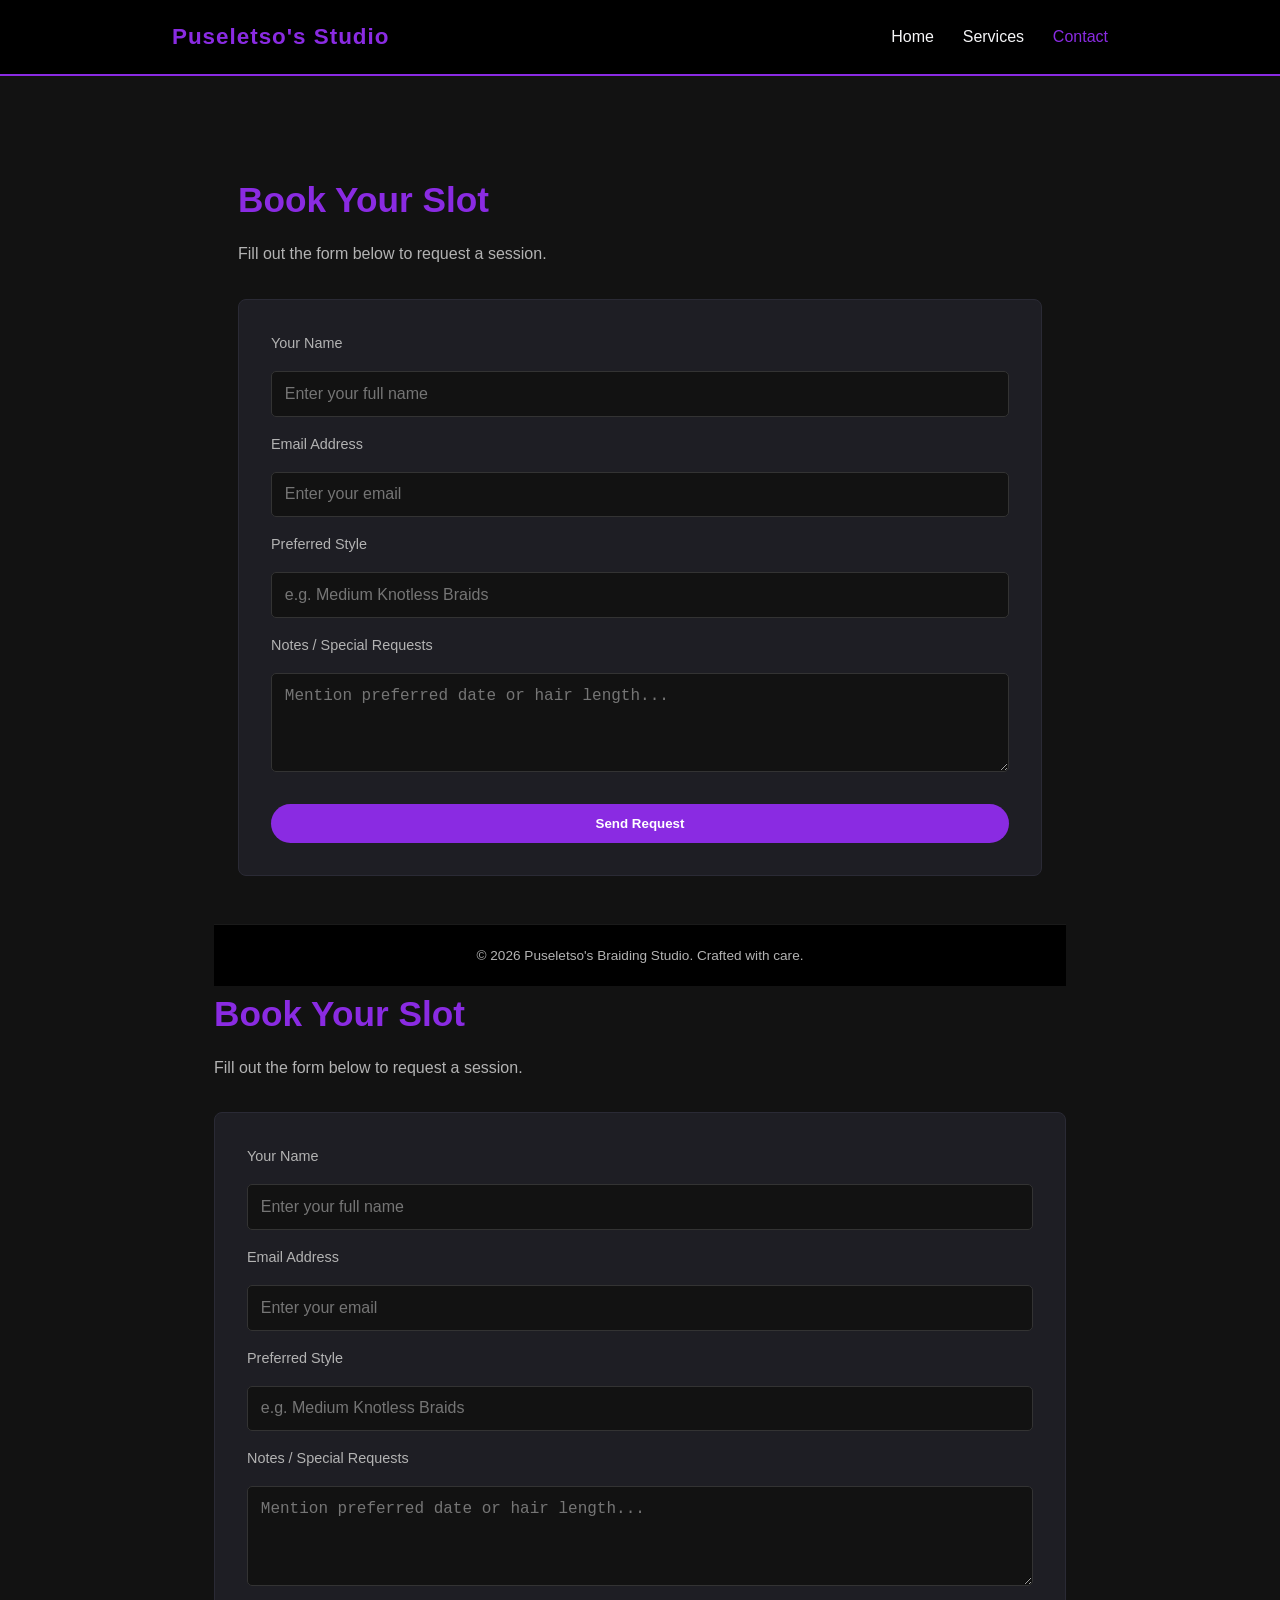
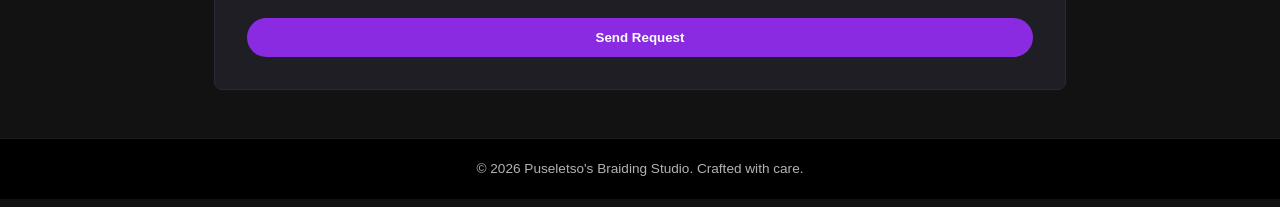
<file: contact.html>
<!DOCTYPE html>
<html lang="en">
<head>
  <meta charset="UTF-8">
  <meta name="viewport" content="width=device-width, initial-scale=1.0">
  <title>Contact - Puseletso's Braiding Studio</title>
  <link rel="stylesheet" href="styles.css">
</head>
<body>
  <header>
    <nav class="navbar">
      <div class="logo">Puseletso's Studio</div>
      <ul class="nav-links">
        <li><a href="index.html">Home</a></li>
        <li><a href="services.html">Services</a></li>
        <li><a href="contact.html" class="active">Contact</a></li>
      </ul>
    </nav>
  </header>

  <main class="content"><!DOCTYPE html>
<html lang="en">
<head>
  <meta charset="UTF-8">
  <meta name="viewport" content="width=device-width, initial-scale=1.0">
  <title>Contact - Puseletso's Braiding Studio</title>
  <link rel="stylesheet" href="styles.css">
</head>
<body>
  
  <main class="content">
    <h1>Book Your Slot</h1>
    <p class="subtitle">Fill out the form below to request a session.</p>

    <form class="contact-form" action="https://formsubmit.co/puseletsolesese32@gmail.com" method="POST">
      <label for="name">Your Name</label>
      <input type="text" id="name" name="Name" required placeholder="Enter your full name">

      <label for="email">Email Address</label>
      <input type="email" id="email" name="Email" required placeholder="Enter your email">

      <label for="style">Preferred Style</label>
      <input type="text" id="style" name="Preferred Style" placeholder="e.g. Medium Knotless Braids">

      <label for="message">Notes / Special Requests</label>
      <textarea id="message" name="Notes" rows="4" placeholder="Mention preferred date or hair length..."></textarea>

      <button type="submit" class="btn">Send Request</button>
    </form>
  </main>

  <footer>
    <p>&copy; 2026 Puseletso's Braiding Studio. Crafted with care.</p>
  </footer>
</body>
</html>
    <h1>Book Your Slot</h1>
    <p class="subtitle">Fill out the form below to request a session.</p>

    <form class="contact-form">
      <label for="name">Your Name</label>
      <input type="text" id="name" name="name" required placeholder="Enter your full name">

      <label for="email">Email Address</label>
      <input type="email" id="email" name="email" required placeholder="Enter your email">

      <label for="style">Preferred Style</label>
      <input type="text" id="style" name="style" placeholder="e.g. Medium Knotless Braids">

      <label for="message">Notes / Special Requests</label>
      <textarea id="message" name="message" rows="4" placeholder="Mention preferred date or hair length..."></textarea>

      <button type="submit" class="btn">Send Request</button>
    </form>
  </main>

  <footer>
    <p>&copy; 2026 Puseletso's Braiding Studio. Crafted with care.</p>
  </footer>
</body>
</html>
</file>
<file: styles.css>
/* Color Variables & Base Reset */
:root {
  --bg-dark: #121212;
  --bg-card: #1e1e24;
  --purple-primary: #8a2be2;
  --purple-hover: #a040f0;
  --text-light: #f5f5f7;
  --text-muted: #b3b3b3;
}

* {
  box-sizing: border-box;
  margin: 0;
  padding: 0;
}

body {
  font-family: 'Segoe UI', Tahoma, Geneva, Verdana, sans-serif;
  background-color: var(--bg-dark);
  color: var(--text-light);
  line-height: 1.6;
  display: flex;
  flex-direction: column;
  min-height: 100vh;
}

/* Header & Navigation */
header {
  background-color: #000000;
  border-bottom: 2px solid var(--purple-primary);
}

.navbar {
  display: flex;
  justify-content: space-between;
  align-items: center;
  max-width: 1000px;
  margin: 0 auto;
  padding: 1.2rem 2rem;
}

.logo {
  font-size: 1.4rem;
  font-weight: bold;
  color: var(--purple-primary);
  letter-spacing: 1px;
}

.nav-links {
  display: flex;
  list-style: none;
}

.nav-links li {
  margin-left: 1.8rem;
}

.nav-links a {
  color: var(--text-light);
  text-decoration: none;
  font-weight: 500;
  transition: color 0.3s ease;
}

.nav-links a.active,
.nav-links a:hover {
  color: var(--purple-primary);
}

/* Main Content Containers */
main {
  flex: 1;
  max-width: 900px;
  margin: 0 auto;
  padding: 3rem 1.5rem;
  width: 100%;
}

.hero {
  text-align: center;
}

.hero h1, .content h1 {
  font-size: 2.2rem;
  color: var(--purple-primary);
  margin-bottom: 0.8rem;
}

.subtitle {
  color: var(--text-muted);
  margin-bottom: 2rem;
}

.hero-img {
  max-width: 100%;
  height: auto;
  margin-top: 2rem;
  border-radius: 12px;
  border: 1px solid var(--purple-primary);
}

/* Buttons */
.btn {
  display: inline-block;
  background-color: var(--purple-primary);
  color: #fff;
  padding: 0.75rem 1.8rem;
  border-radius: 25px;
  text-decoration: none;
  font-weight: bold;
  margin-top: 1rem;
  border: none;
  cursor: pointer;
  transition: background-color 0.3s ease;
}

.btn:hover {
  background-color: var(--purple-hover);
}

/* Services Grid & Card Styling */
.services-grid {
  display: grid;
  grid-template-columns: repeat(auto-fit, minmax(250px, 1fr));
  gap: 1.5rem;
  margin-top: 2rem;
}

.service-card {
  background-color: var(--bg-card);
  border-radius: 8px;
  border-left: 4px solid var(--purple-primary);
  overflow: hidden; /* Clips image top corners to match rounded card */
  padding: 0;
  transition: transform 0.3s ease, box-shadow 0.3s ease;
}

.service-card:hover {
  transform: translateY(-5px);
  box-shadow: 0 8px 20px rgba(138, 43, 226, 0.3);
}

.service-img {
  width: 100%;
  height: 180px;
  object-fit: cover; /* Prevents image stretching */
  display: block;
}

.card-details {
  padding: 1.5rem;
}

.service-card h3 {
  margin-bottom: 0.5rem;
  color: var(--text-light);
}

.service-card p {
  color: var(--text-muted);
  font-size: 0.95rem;
}

/* Contact Form Styling */
.contact-form {
  display: flex;
  flex-direction: column;
  gap: 1rem;
  background-color: var(--bg-card);
  padding: 2rem;
  border-radius: 8px;
  border: 1px solid #2a2a35;
}

.contact-form label {
  font-size: 0.9rem;
  color: var(--text-muted);
}

.contact-form input,
.contact-form textarea {
  padding: 0.8rem;
  background-color: var(--bg-dark);
  border: 1px solid #333;
  color: var(--text-light);
  border-radius: 5px;
  font-size: 1rem;
}

.contact-form input:focus,
.contact-form textarea:focus {
  outline: none;
  border-color: var(--purple-primary);
}

/* Footer */
footer {
  background-color: #000000;
  text-align: center;
  padding: 1.2rem;
  color: var(--text-muted);
  font-size: 0.85rem;
  border-top: 1px solid #1a1a1a;
}

/* Mobile Responsiveness */
@media (max-width: 600px) {
  .navbar {
    flex-direction: column;
    align-items: flex-start;
  }

  .nav-links {
    flex-direction: column;
    width: 100%;
    margin-top: 1rem;
  }

  .nav-links li {
    margin: 0.4rem 0;
  }

  main {
    padding: 1.5rem 1rem;
  }
}
</file>
